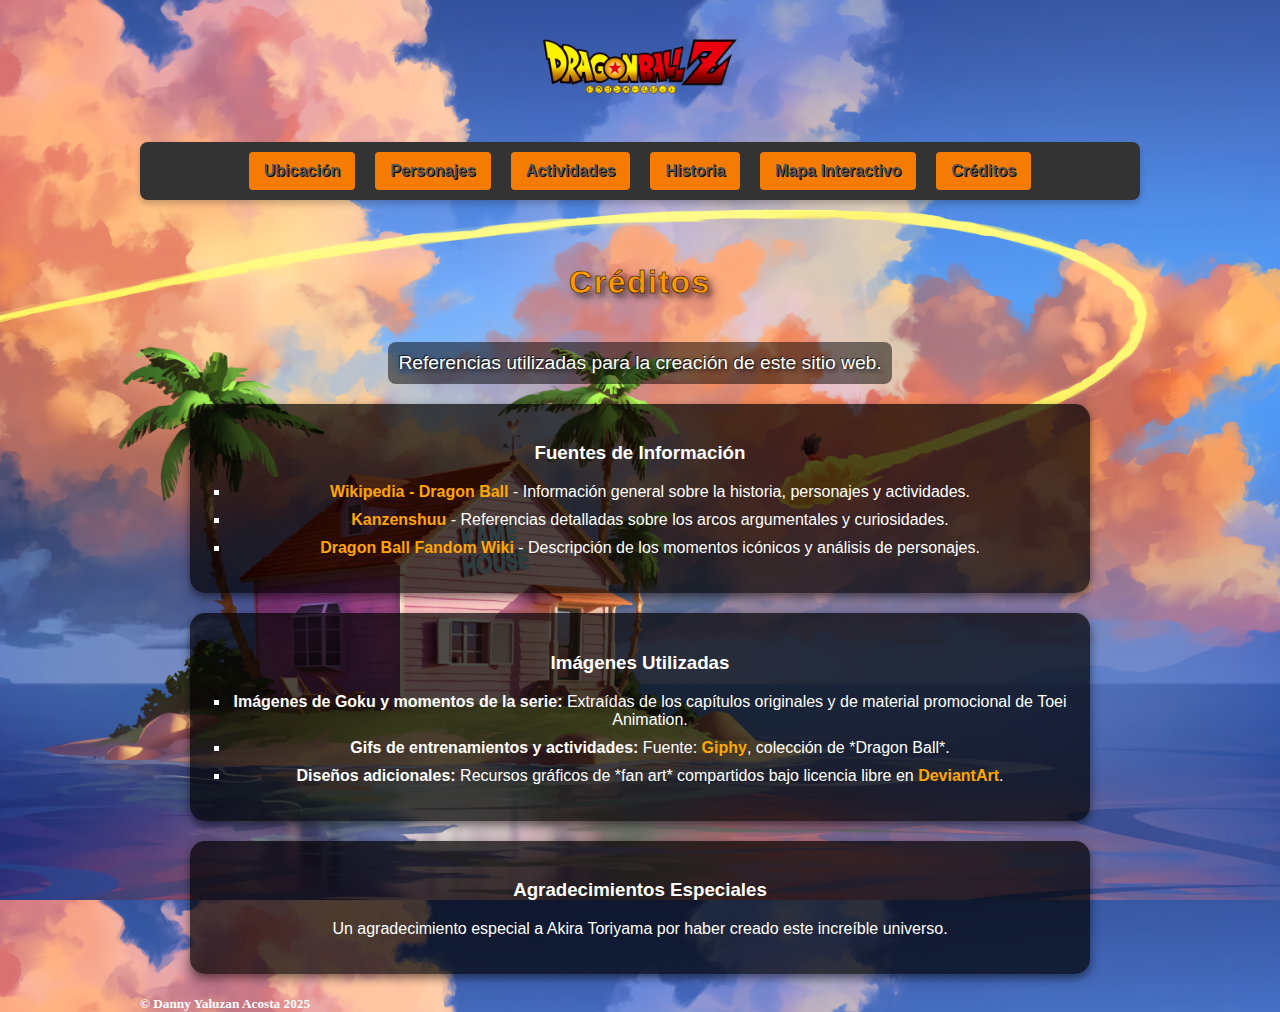
<file: creditos.html>
<!doctype html>
<html>
<head>
    <!-- Declara el tipo de documento HTML -->
    <meta charset="UTF-8"> <!-- Establece la codificación de caracteres a UTF-8 -->
    <meta lang="es"> <!-- Indica el idioma principal del documento -->
    <title>Créditos</title> <!-- Título de la página -->
    <link href="estilos.css" rel="stylesheet" type="text/css"> <!-- Vincula el archivo de estilos CSS -->
    <link rel="icon" href="imagenes/favicon.ico" type="image/x-icon"> <!-- Define el ícono de la página -->
</head>

<body>
    <div class="contenido">
        <h1>
            <a href="index.html" target="_self"> <!-- Enlace al inicio -->
                <img src="imagenes/logo.png" alt="Inicio" class="logo"> <!-- Logo de la página -->
            </a>
        </h1>
        
        <!-- Botón de menú para pantallas pequeñas -->
        <button class="menu-toggle" aria-label="Abrir menú">&#9776;</button>
        
        <!-- Menú principal de navegación -->
        <nav class="menunav">
            <a class="botonMenu" href="ubicacion.html" data-img="imagenes/ubicacion.png">Ubicación</a> <!-- Enlace a la página de ubicación -->
            <a class="botonMenu" href="personajes.html" data-img="imagenes/personajes2.png">Personajes</a> <!-- Enlace a la página de personajes -->
            <a class="botonMenu" href="actividades.html" data-img="imagenes/actividades.png">Actividades</a> <!-- Enlace a la página de actividades -->
            <a class="botonMenu" href="historia.html" data-img="imagenes/historia.png">Historia</a> <!-- Enlace a la página de historia -->
            <a class="botonMenu" href="mapa.html" data-img="imagenes/ubicacion.png">Mapa Interactivo</a>
            <a class="botonMenu" href="creditos.html" data-img="imagenes/creditos.png">Créditos</a> <!-- Enlace a la página de créditos -->
            

        </nav>

        <!-- Sección del blog de créditos -->
        <div class="blog">
            <h2>Créditos</h2>
            <p class="descripcion">
                Referencias utilizadas para la creación de este sitio web.
            </p>

            <!-- Fuentes de Información -->
            <div class="fondo-transparente">
                <h3>Fuentes de Información</h3>
                <ul>
                    <li>
                        <a href="https://es.wikipedia.org/wiki/Dragon_Ball" target="_blank">Wikipedia - Dragon Ball</a>  
                        - Información general sobre la historia, personajes y actividades.
                    </li>
                    <li>
                        <a href="https://www.kanzenshuu.com/" target="_blank">Kanzenshuu</a>  
                        - Referencias detalladas sobre los arcos argumentales y curiosidades.
                    </li>
                    <li>
                        <a href="https://dragonball.fandom.com/" target="_blank">Dragon Ball Fandom Wiki</a>  
                        - Descripción de los momentos icónicos y análisis de personajes.
                    </li>
                </ul>
            </div>

            <!-- Imágenes Utilizadas -->
            <div class="fondo-transparente">
                <h3>Imágenes Utilizadas</h3>
                <ul>
                    <li>
                        <strong>Imágenes de Goku y momentos de la serie:</strong>  
                        Extraídas de los capítulos originales y de material promocional de Toei Animation.
                    </li>
                    <li>
                        <strong>Gifs de entrenamientos y actividades:</strong>  
                        Fuente: <a href="https://giphy.com/" target="_blank">Giphy</a>, colección de *Dragon Ball*.
                    </li>
                    <li>
                        <strong>Diseños adicionales:</strong>  
                        Recursos gráficos de *fan art* compartidos bajo licencia libre en <a href="https://www.deviantart.com/" target="_blank">DeviantArt</a>.
                    </li>
                </ul>
            </div>

            <!-- Agradecimientos Especiales -->
            <div class="fondo-transparente">
                <h3>Agradecimientos Especiales</h3>
                <p>
                    Un agradecimiento especial a Akira Toriyama por haber creado este increíble universo.
                </p>
            </div>
        </div>
        
        <!-- Texto pequeño con carácter especial para derechos de autor -->
        <h5>&copy; Danny Yaluzan Acosta 2025</h5>
    </div>

<script src="scripts.js"></script> <!-- Vincula el archivo de JavaScript -->
</body>
</html>
</file>
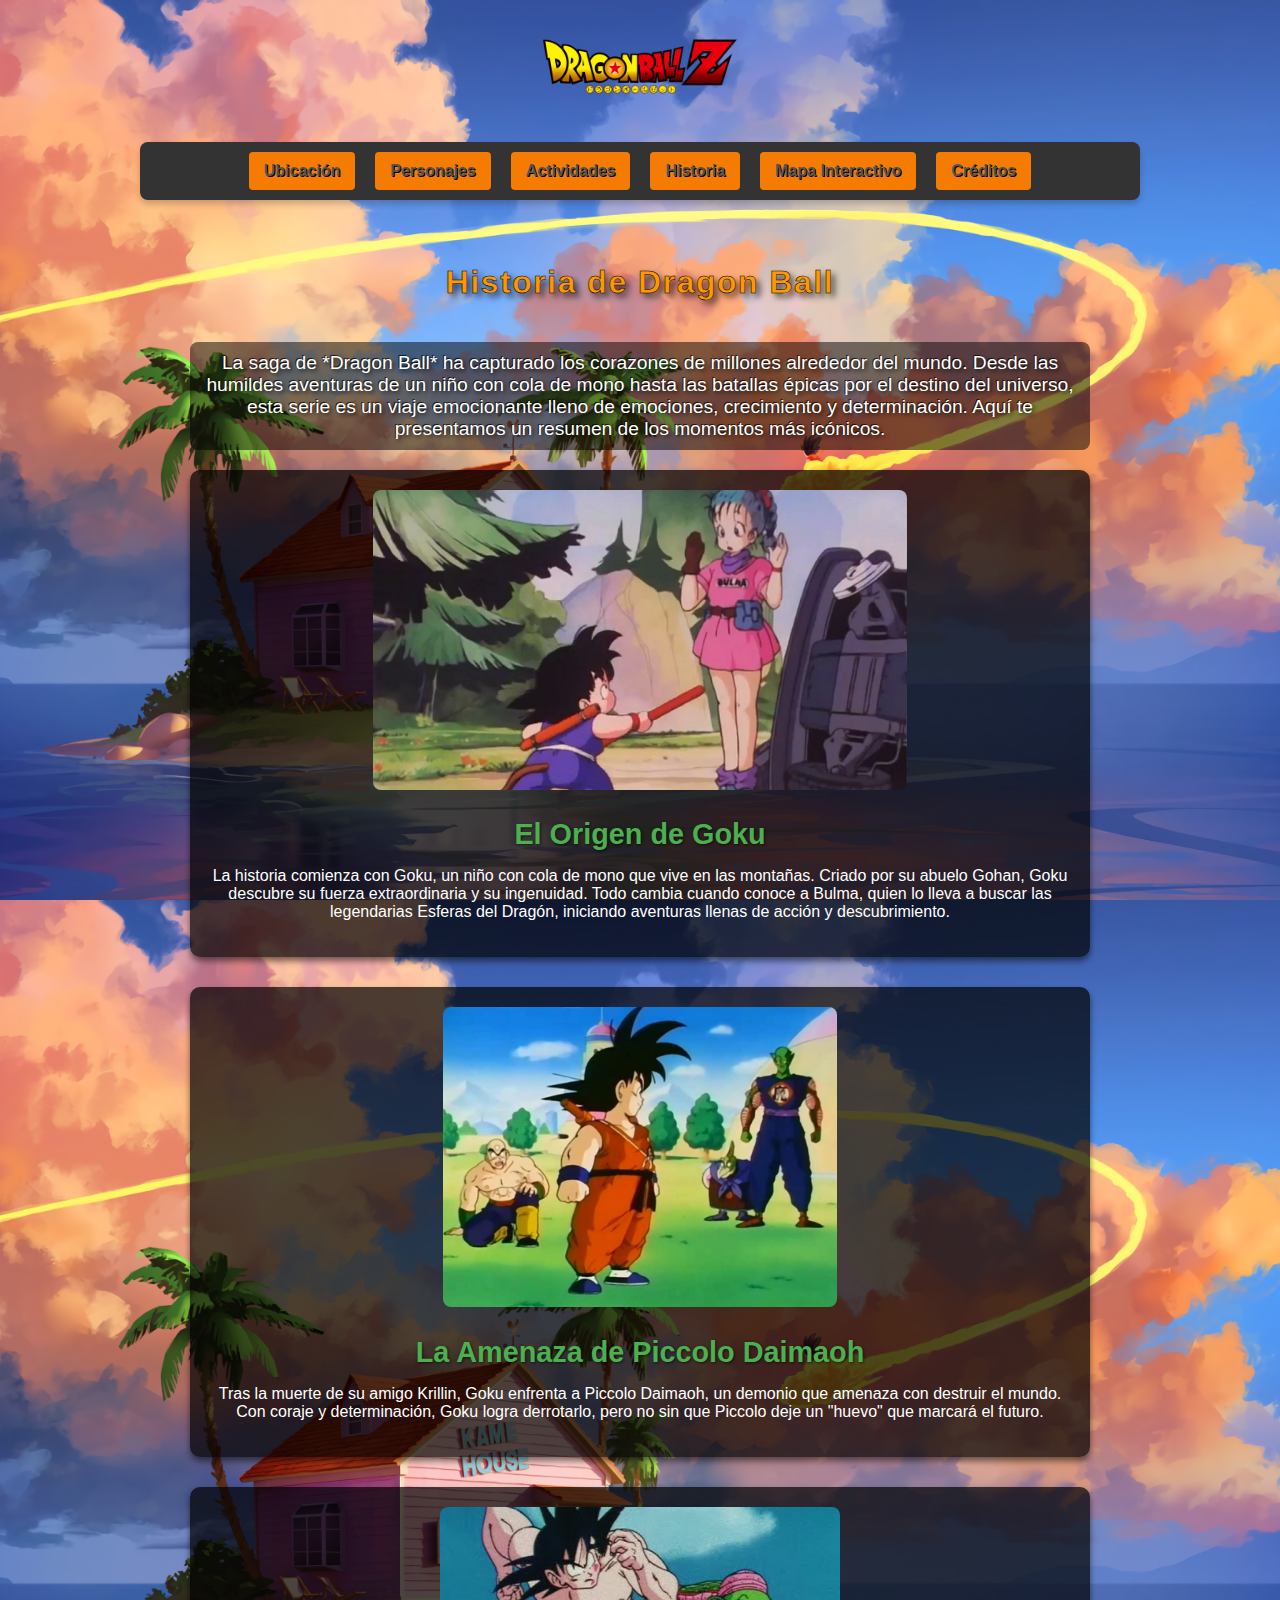
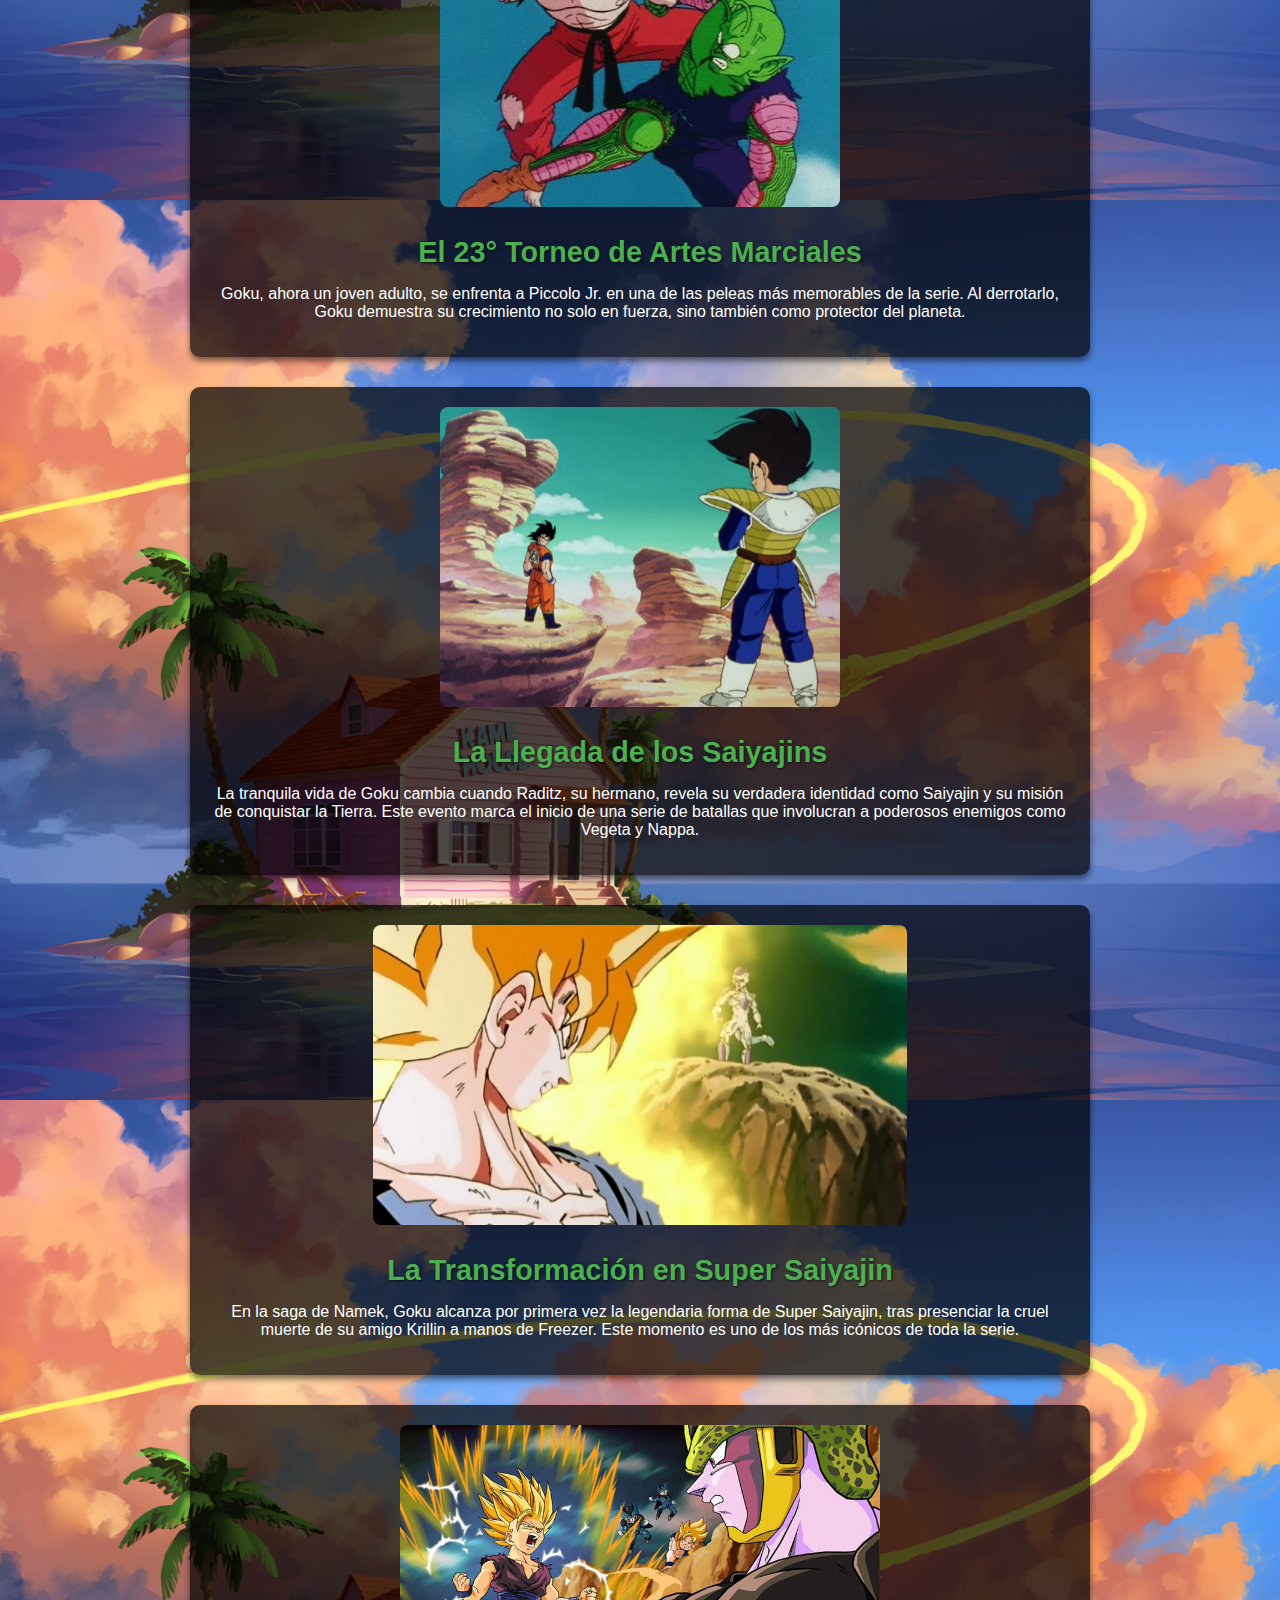
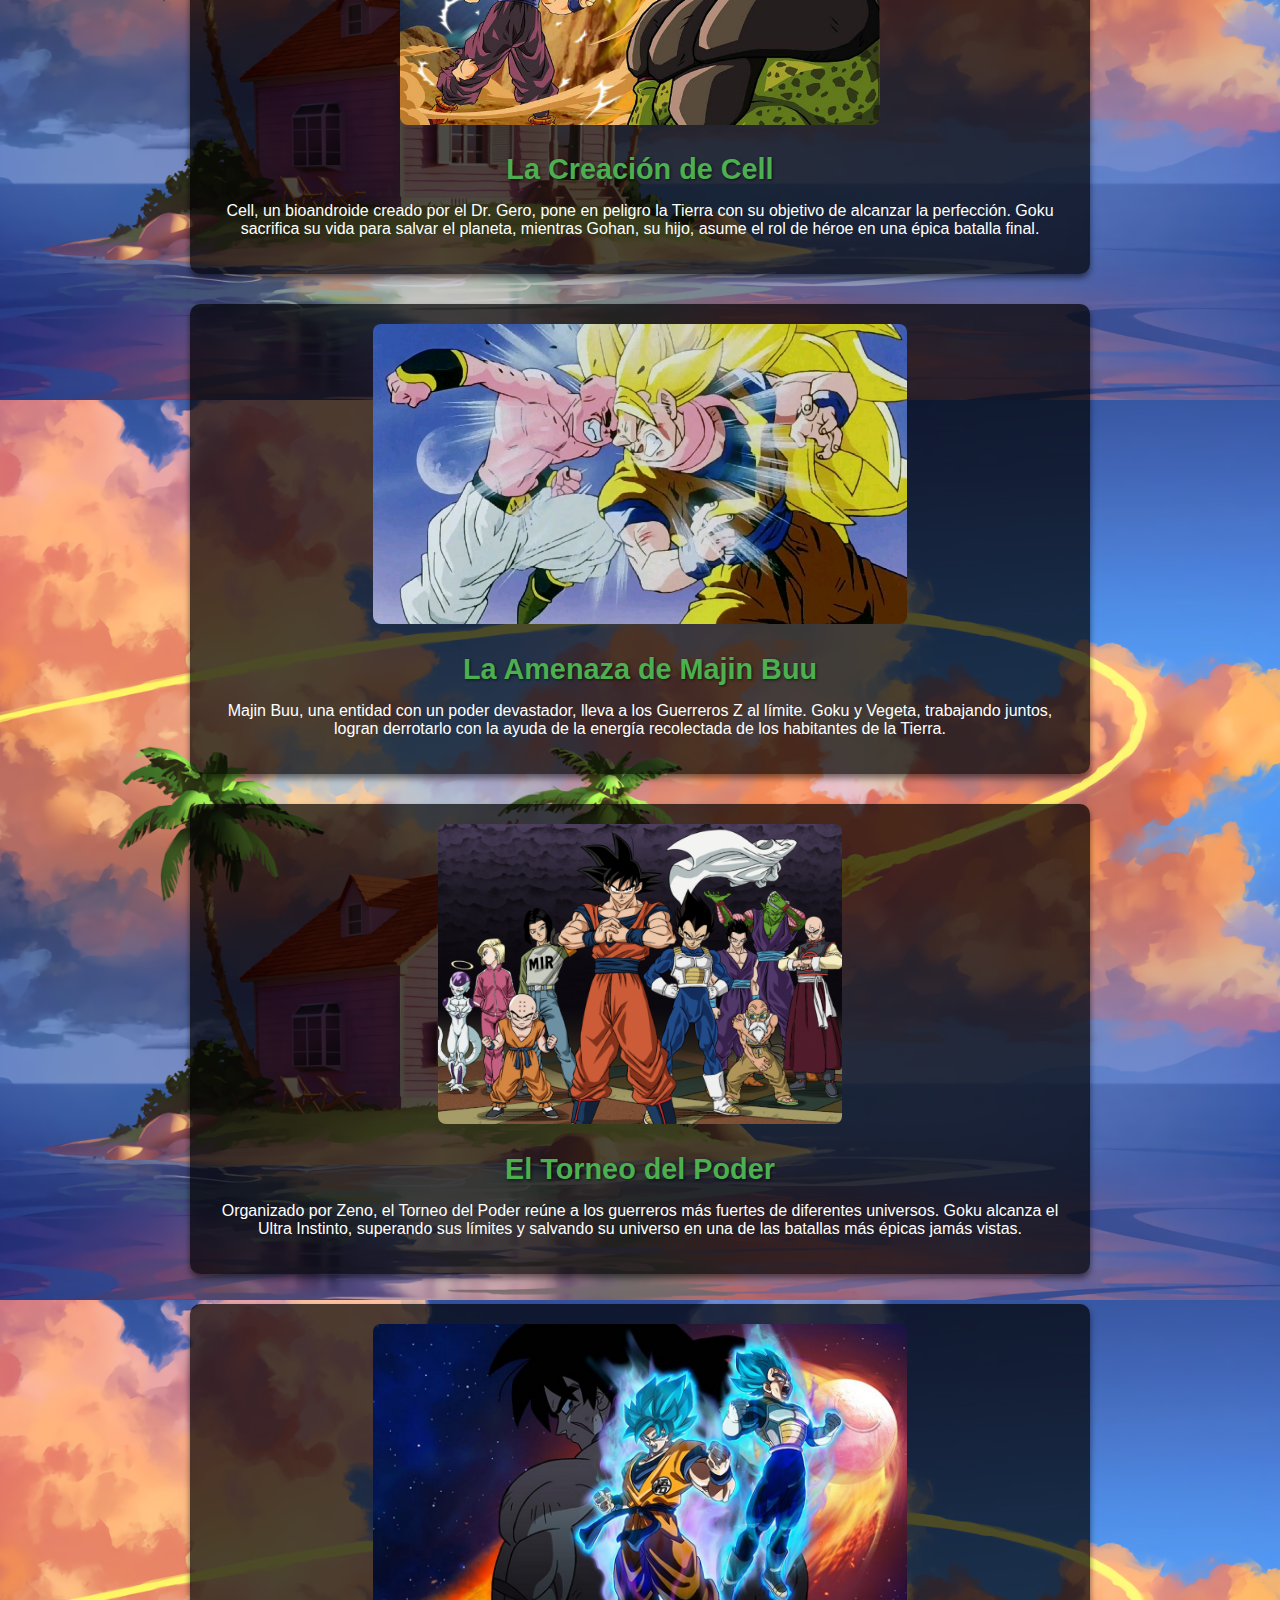
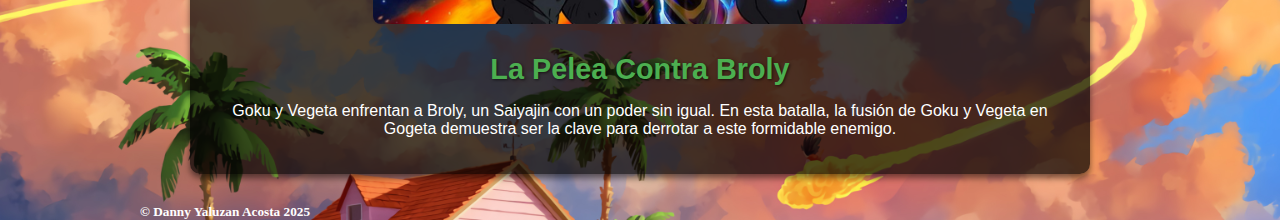
<file: historia.html>
<!doctype html>
<html>
<head>
    <!-- Declara el tipo de documento HTML -->
    <meta charset="UTF-8"> <!-- Establece la codificación de caracteres a UTF-8 -->
    <meta lang="es"> <!-- Indica el idioma principal del documento -->
    <title>Historia de Dragon Ball</title> <!-- Título de la página -->
    <link href="estilos.css" rel="stylesheet" type="text/css"> <!-- Vincula el archivo de estilos CSS -->
    <link rel="icon" href="imagenes/favicon.ico" type="image/x-icon"> <!-- Define el ícono de la página -->
</head>

<body>
    <div class="contenido">
        <h1>
            <a href="index.html" target="_self"> <!-- Enlace al inicio -->
                <img src="imagenes/logo.png" alt="Inicio" class="logo"> <!-- Logo de la página -->
            </a>
        </h1>
        
        <!-- Botón de menú para pantallas pequeñas -->
        <button class="menu-toggle" aria-label="Abrir menú">&#9776;</button>
        
        <!-- Menú principal de navegación -->
        <nav class="menunav">
            <a class="botonMenu" href="ubicacion.html" data-img="imagenes/ubicacion.png">Ubicación</a> <!-- Enlace a la página de ubicación -->
            <a class="botonMenu" href="personajes.html" data-img="imagenes/personajes2.png">Personajes</a> <!-- Enlace a la página de personajes -->
            <a class="botonMenu" href="actividades.html" data-img="imagenes/actividades.png">Actividades</a> <!-- Enlace a la página de actividades -->
            <a class="botonMenu" href="historia.html" data-img="imagenes/historia.png">Historia</a> <!-- Enlace a la página de historia -->
            <a class="botonMenu" href="mapa.html" data-img="imagenes/ubicacion.png">Mapa Interactivo</a>
            <a class="botonMenu" href="creditos.html" data-img="imagenes/creditos.png">Créditos</a> <!-- Enlace a la página de créditos -->
            

        </nav>

        <!-- Sección del blog sobre la historia de Dragon Ball -->
        <div class="blog">
            <h2>Historia de Dragon Ball</h2>
            <p class="descripcion">
                La saga de *Dragon Ball* ha capturado los corazones de millones alrededor del mundo. Desde las humildes aventuras de un niño con cola de mono hasta las batallas épicas por el destino del universo, esta serie es un viaje emocionante lleno de emociones, crecimiento y determinación. Aquí te presentamos un resumen de los momentos más icónicos.
            </p>

            <!-- Contenedor de momentos históricos -->
                <!-- Momento 1: El Origen de Goku -->
                <div class="momento">
                    <img src="imagenes/infancia-goku.jpg" alt="Infancia de Goku" class="momento-imagen">
                    <h3>El Origen de Goku</h3>
                    <p>
                        La historia comienza con Goku, un niño con cola de mono que vive en las montañas. Criado por su abuelo Gohan, Goku descubre su fuerza extraordinaria y su ingenuidad. Todo cambia cuando conoce a Bulma, quien lo lleva a buscar las legendarias Esferas del Dragón, iniciando aventuras llenas de acción y descubrimiento.
                    </p>
                </div>

                <!-- Momento 2: La Amenaza de Piccolo Daimaoh -->
                <div class="momento">
                    <img src="imagenes/piccolo.jpg" alt="Lucha con Piccolo" class="momento-imagen">
                    <h3>La Amenaza de Piccolo Daimaoh</h3>
                    <p>
                        Tras la muerte de su amigo Krillin, Goku enfrenta a Piccolo Daimaoh, un demonio que amenaza con destruir el mundo. Con coraje y determinación, Goku logra derrotarlo, pero no sin que Piccolo deje un "huevo" que marcará el futuro.
                    </p>
                </div>

                <!-- Momento 3: El 23° Torneo de Artes Marciales -->
                <div class="momento">
                    <img src="imagenes/torneo23.jpg" alt="23° Torneo" class="momento-imagen">
                    <h3>El 23° Torneo de Artes Marciales</h3>
                    <p>
                        Goku, ahora un joven adulto, se enfrenta a Piccolo Jr. en una de las peleas más memorables de la serie. Al derrotarlo, Goku demuestra su crecimiento no solo en fuerza, sino también como protector del planeta.
                    </p>
                </div>

                <!-- Momento 4: La Llegada de los Saiyajins -->
                <div class="momento">
                    <img src="imagenes/saiyajins.jpg" alt="Saga de los Saiyajins" class="momento-imagen">
                    <h3>La Llegada de los Saiyajins</h3>
                    <p>
                        La tranquila vida de Goku cambia cuando Raditz, su hermano, revela su verdadera identidad como Saiyajin y su misión de conquistar la Tierra. Este evento marca el inicio de una serie de batallas que involucran a poderosos enemigos como Vegeta y Nappa.
                    </p>
                </div>

                <!-- Momento 5: La Transformación en Super Saiyajin -->
                <div class="momento">
                    <img src="imagenes/super-saiyan.jpg" alt="Super Saiyajin" class="momento-imagen">
                    <h3>La Transformación en Super Saiyajin</h3>
                    <p>
                        En la saga de Namek, Goku alcanza por primera vez la legendaria forma de Super Saiyajin, tras presenciar la cruel muerte de su amigo Krillin a manos de Freezer. Este momento es uno de los más icónicos de toda la serie.
                    </p>
                </div>

                <!-- Momento 6: La Creación de Cell -->
                <div class="momento">
                    <img src="imagenes/cell.jpg" alt="La Saga de Cell" class="momento-imagen">
                    <h3>La Creación de Cell</h3>
                    <p>
                        Cell, un bioandroide creado por el Dr. Gero, pone en peligro la Tierra con su objetivo de alcanzar la perfección. Goku sacrifica su vida para salvar el planeta, mientras Gohan, su hijo, asume el rol de héroe en una épica batalla final.
                    </p>
                </div>

                <!-- Momento 7: La Amenaza de Majin Buu -->
                <div class="momento">
                    <img src="imagenes/majinbuu.jpg" alt="La Saga de Majin Buu" class="momento-imagen">
                    <h3>La Amenaza de Majin Buu</h3>
                    <p>
                        Majin Buu, una entidad con un poder devastador, lleva a los Guerreros Z al límite. Goku y Vegeta, trabajando juntos, logran derrotarlo con la ayuda de la energía recolectada de los habitantes de la Tierra.
                    </p>
                </div>

                <!-- Momento 8: El Torneo del Poder -->
                <div class="momento">
                    <img src="imagenes/torneo-universo.png" alt="Torneo del Poder" class="momento-imagen">
                    <h3>El Torneo del Poder</h3>
                    <p>
                        Organizado por Zeno, el Torneo del Poder reúne a los guerreros más fuertes de diferentes universos. Goku alcanza el Ultra Instinto, superando sus límites y salvando su universo en una de las batallas más épicas jamás vistas.
                    </p>
                </div>

                <!-- Momento 9: La Pelea Contra Broly -->
                <div class="momento">
                    <img src="imagenes/broly.jpg" alt="La Película de Broly" class="momento-imagen">
                    <h3>La Pelea Contra Broly</h3>
                    <p>
                        Goku y Vegeta enfrentan a Broly, un Saiyajin con un poder sin igual. En esta batalla, la fusión de Goku y Vegeta en Gogeta demuestra ser la clave para derrotar a este formidable enemigo.
                    </p>
                </div>
        </div>
        
        <!-- Texto pequeño con carácter especial para derechos de autor -->
        <h5>&copy; Danny Yaluzan Acosta 2025</h5>
    </div>
    
<script src="scripts.js"></script> <!-- Vincula el archivo de JavaScript -->
</body>
</html>
</file>
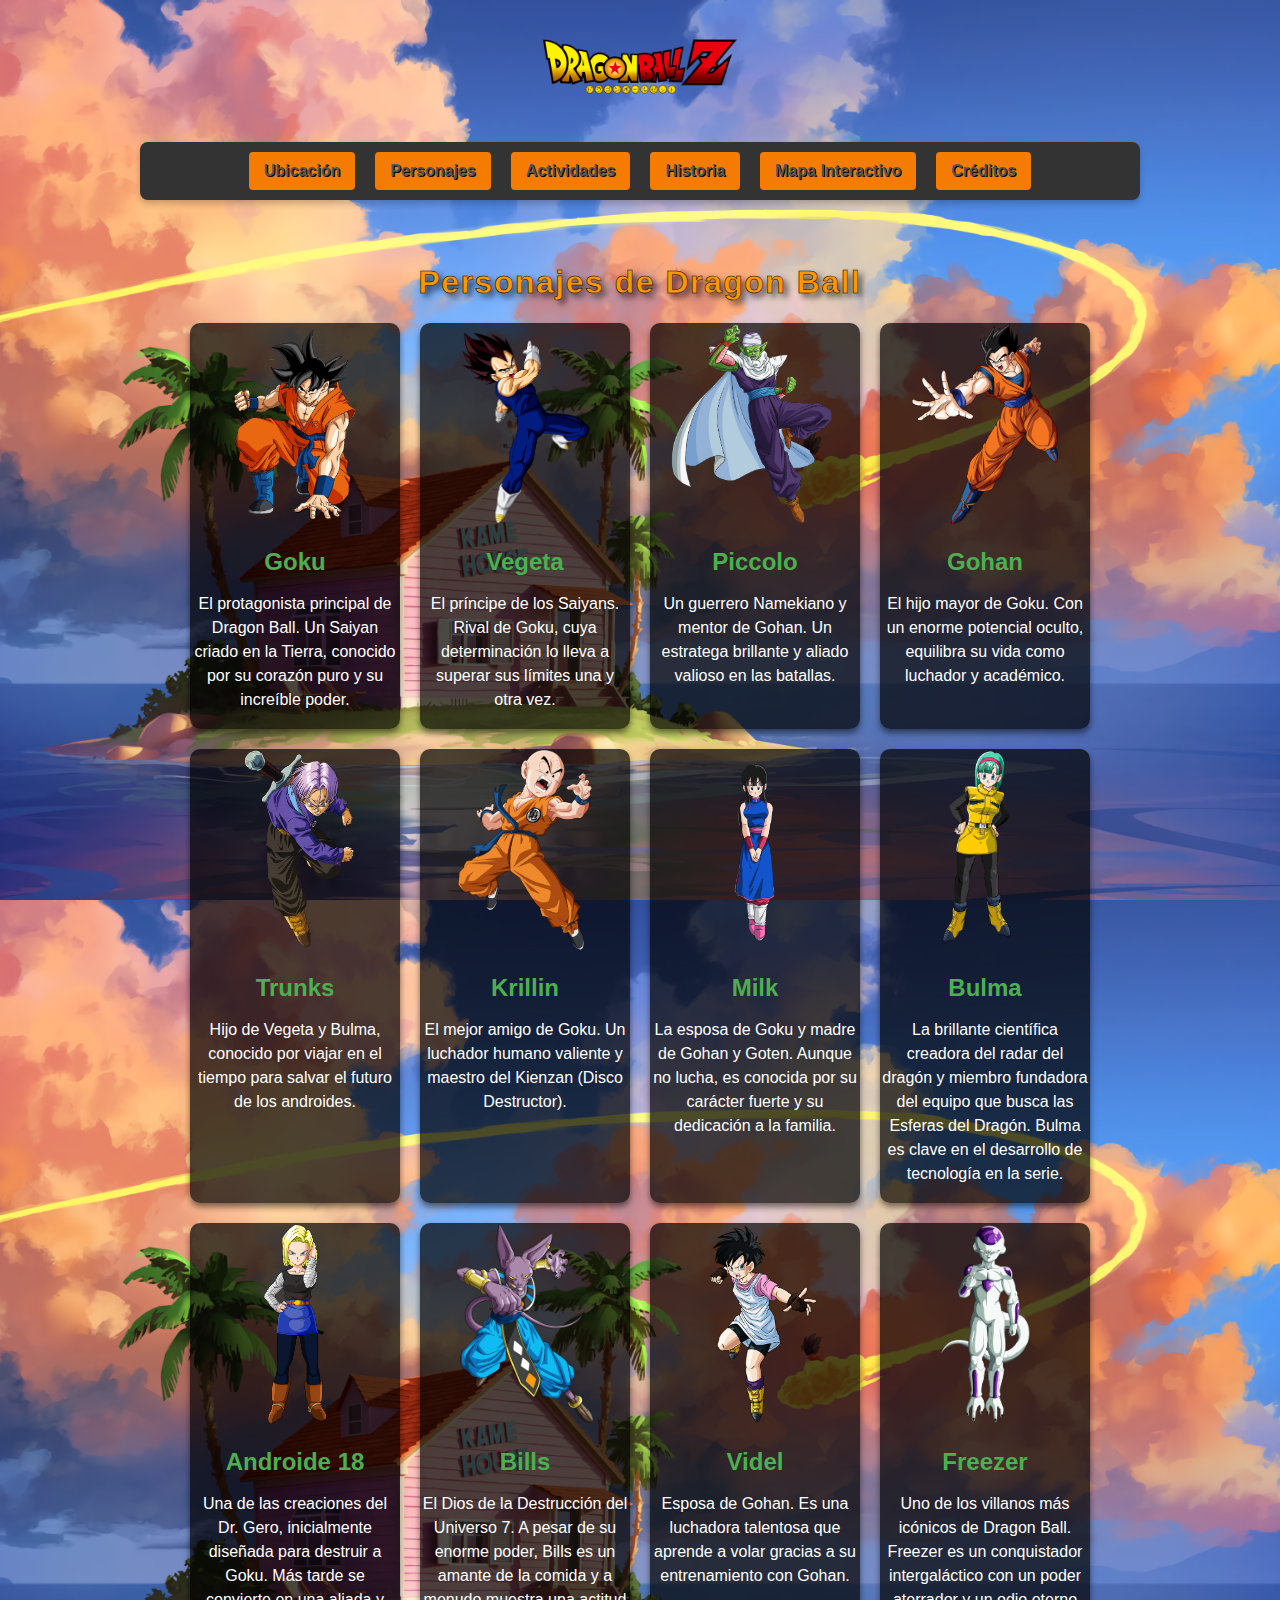
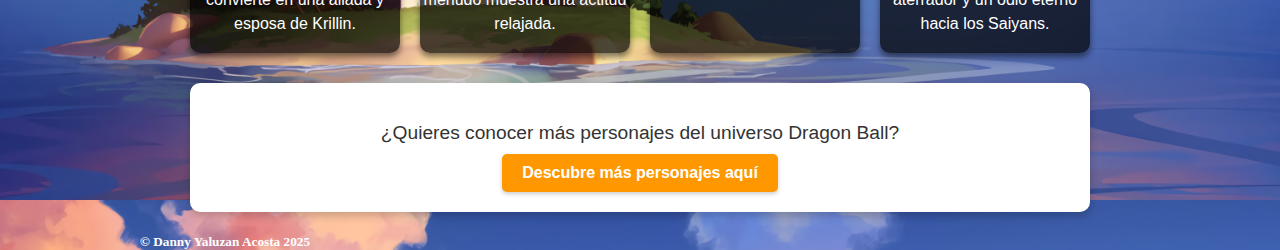
<file: personajes.html>
<!doctype html>
<html>
<head>
    <!-- Declara el tipo de documento HTML -->
    <meta charset="UTF-8"> <!-- Establece la codificación de caracteres a UTF-8 -->
    <meta lang="es"> <!-- Indica el idioma principal del documento -->
    <title>Personajes - Dragon Ball</title> <!-- Título de la página -->
    <link href="estilos.css" rel="stylesheet" type="text/css"> <!-- Vincula el archivo de estilos CSS -->
    <link rel="icon" href="imagenes/favicon.ico" type="image/x-icon"> <!-- Define el ícono de la página -->
</head>

<body>
    <div class="contenido">
        <h1>
            <a href="index.html" target="_self"> <!-- Enlace al inicio -->
                <img src="imagenes/logo.png" alt="Inicio" class="logo"> <!-- Logo de la página -->
            </a>
        </h1>
        
        <!-- Botón de menú para pantallas pequeñas -->
        <button class="menu-toggle" aria-label="Abrir menú">&#9776;</button>
        
        <!-- Menú principal de navegación -->
        <nav class="menunav">
            <a class="botonMenu" href="ubicacion.html" data-img="imagenes/ubicacion.png">Ubicación</a> <!-- Enlace a la página de ubicación -->
            <a class="botonMenu" href="personajes.html" data-img="imagenes/personajes2.png">Personajes</a> <!-- Enlace a la página de personajes -->
            <a class="botonMenu" href="actividades.html" data-img="imagenes/actividades.png">Actividades</a> <!-- Enlace a la página de actividades -->
            <a class="botonMenu" href="historia.html" data-img="imagenes/historia.png">Historia</a> <!-- Enlace a la página de historia -->
            <a class="botonMenu" href="mapa.html" data-img="imagenes/ubicacion.png">Mapa Interactivo</a>
            <a class="botonMenu" href="creditos.html" data-img="imagenes/creditos.png">Créditos</a> <!-- Enlace a la página de créditos -->
            

        </nav>
        
        <!-- Sección del blog sobre personajes de Dragon Ball -->
        <div class="blog">
            <h2>Personajes de Dragon Ball</h2>

            <!-- Contenedor de la grilla de personajes -->
            <div class="grilla-personajes">
                <!-- Personaje 1: Goku -->
                <div class="personaje">
                    <img src="imagenes/goku.png" alt="Goku" class="personaje-imagen">
                    <h3>Goku</h3>
                    <p>
                        El protagonista principal de Dragon Ball. Un Saiyan criado en la Tierra, conocido por su corazón puro y su increíble poder.
                    </p>
                </div>

                <!-- Personaje 2: Vegeta -->
                <div class="personaje">
                    <img src="imagenes/vegeta.png" alt="Vegeta" class="personaje-imagen">
                    <h3>Vegeta</h3>
                    <p>
                        El príncipe de los Saiyans. Rival de Goku, cuya determinación lo lleva a superar sus límites una y otra vez.
                    </p>
                </div>

                <!-- Personaje 3: Piccolo -->
                <div class="personaje">
                    <img src="imagenes/piccolo.png" alt="Piccolo" class="personaje-imagen">
                    <h3>Piccolo</h3>
                    <p>
                        Un guerrero Namekiano y mentor de Gohan. Un estratega brillante y aliado valioso en las batallas.
                    </p>
                </div>

                <!-- Más personajes -->
                <div class="personaje">
                    <img src="imagenes/gohan.png" alt="Gohan" class="personaje-imagen">
                    <h3>Gohan</h3>
                    <p>
                        El hijo mayor de Goku. Con un enorme potencial oculto, equilibra su vida como luchador y académico.
                    </p>
                </div>

                <div class="personaje">
                    <img src="imagenes/trunks.png" alt="Trunks" class="personaje-imagen">
                    <h3>Trunks</h3>
                    <p>
                        Hijo de Vegeta y Bulma, conocido por viajar en el tiempo para salvar el futuro de los androides.
                    </p>
                </div>

                <div class="personaje">
                    <img src="imagenes/krillin.png" alt="Krillin" class="personaje-imagen">
                    <h3>Krillin</h3>
                    <p>
                        El mejor amigo de Goku. Un luchador humano valiente y maestro del Kienzan (Disco Destructor).
                    </p>
                </div>
                <div class="personaje">
                    <img src="imagenes/milk.png" alt="Milk" class="personaje-imagen">
                    <h3>Milk</h3>
                    <p>
                        La esposa de Goku y madre de Gohan y Goten. Aunque no lucha, es conocida por su carácter fuerte y su dedicación a la familia.
                    </p>
                </div>
                <div class="personaje">
                    <img src="imagenes/bulma.png" alt="Bulma" class="personaje-imagen">
                    <h3>Bulma</h3>
                    <p>
                        La brillante científica creadora del radar del dragón y miembro fundadora del equipo que busca las Esferas del Dragón. Bulma es clave en el desarrollo de tecnología en la serie.
                    </p>
                </div>
                <div class="personaje">
                    <img src="imagenes/n18.png" alt="Androide 18" class="personaje-imagen">
                    <h3>Androide 18</h3>
                    <p>
                        Una de las creaciones del Dr. Gero, inicialmente diseñada para destruir a Goku. Más tarde se convierte en una aliada y esposa de Krillin.
                    </p>
                </div>
                <div class="personaje">
                    <img src="imagenes/bills.png" alt="Bills" class="personaje-imagen">
                    <h3>Bills</h3>
                    <p>
                        El Dios de la Destrucción del Universo 7. A pesar de su enorme poder, Bills es un amante de la comida y a menudo muestra una actitud relajada.
                    </p>
                </div>
                <div class="personaje">
                    <img src="imagenes/videl.png" alt="Videl" class="personaje-imagen">
                    <h3>Videl</h3>
                    <p>
                        Esposa de Gohan. Es una luchadora talentosa que aprende a volar gracias a su entrenamiento con Gohan.
                    </p>
                </div>
                <div class="personaje">
                    <img src="imagenes/freezer.png" alt="Freezer" class="personaje-imagen">
                    <h3>Freezer</h3>
                    <p>
                        Uno de los villanos más icónicos de Dragon Ball. Freezer es un conquistador intergaláctico con un poder aterrador y un odio eterno hacia los Saiyans.
                    </p>
                </div>

            </div>
            <!-- Enlace externo para más personajes -->
            <div class="mas-personajes">
                <p>¿Quieres conocer más personajes del universo Dragon Ball?</p>
                <a href="https://dragonball.fandom.com/es/wiki/Dragon_Ball_Wiki" target="_blank" class="enlace-externo">
                    Descubre más personajes aquí
                </a>
            </div>
        </div>
        
        <!-- Texto pequeño con carácter especial para derechos de autor -->
        <h5>&copy; Danny Yaluzan Acosta 2025</h5>
    </div>
    
<script src="scripts.js"></script> <!-- Vincula el archivo de JavaScript -->
</body>
</html>
</file>
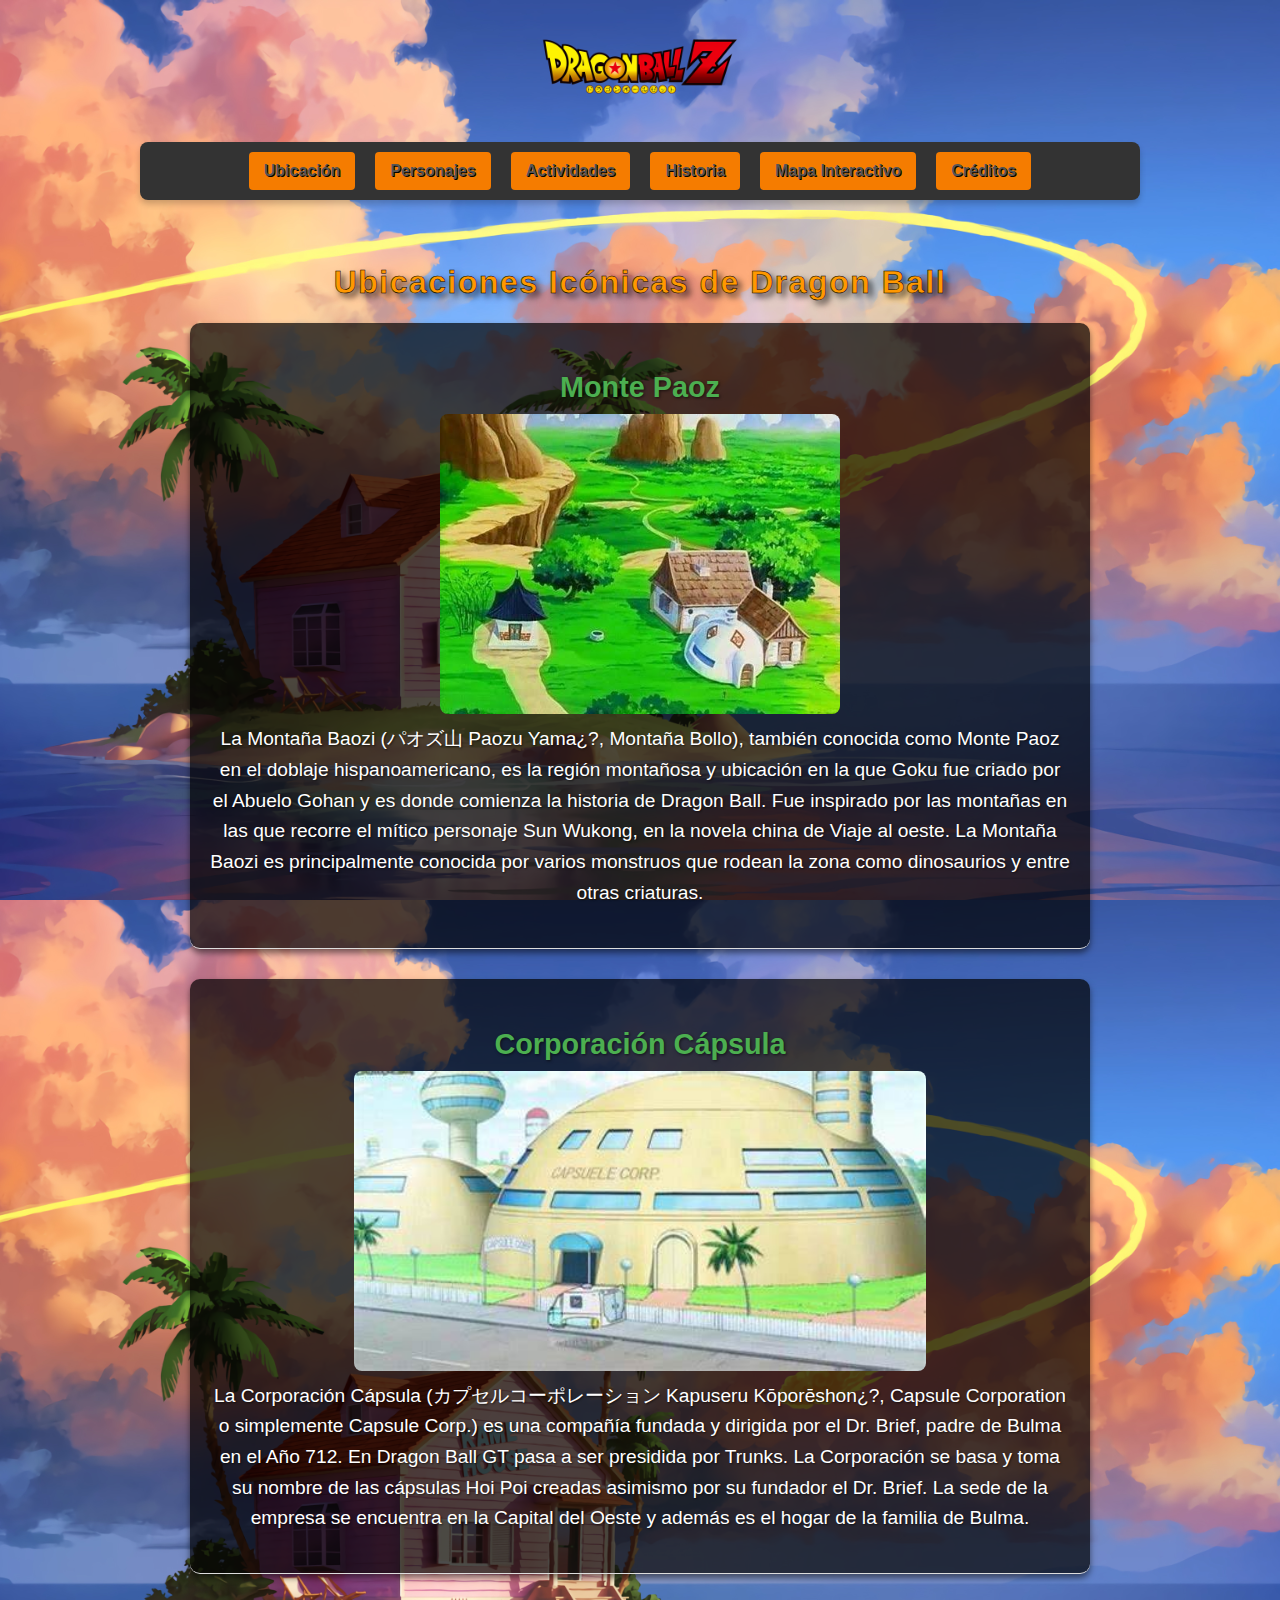
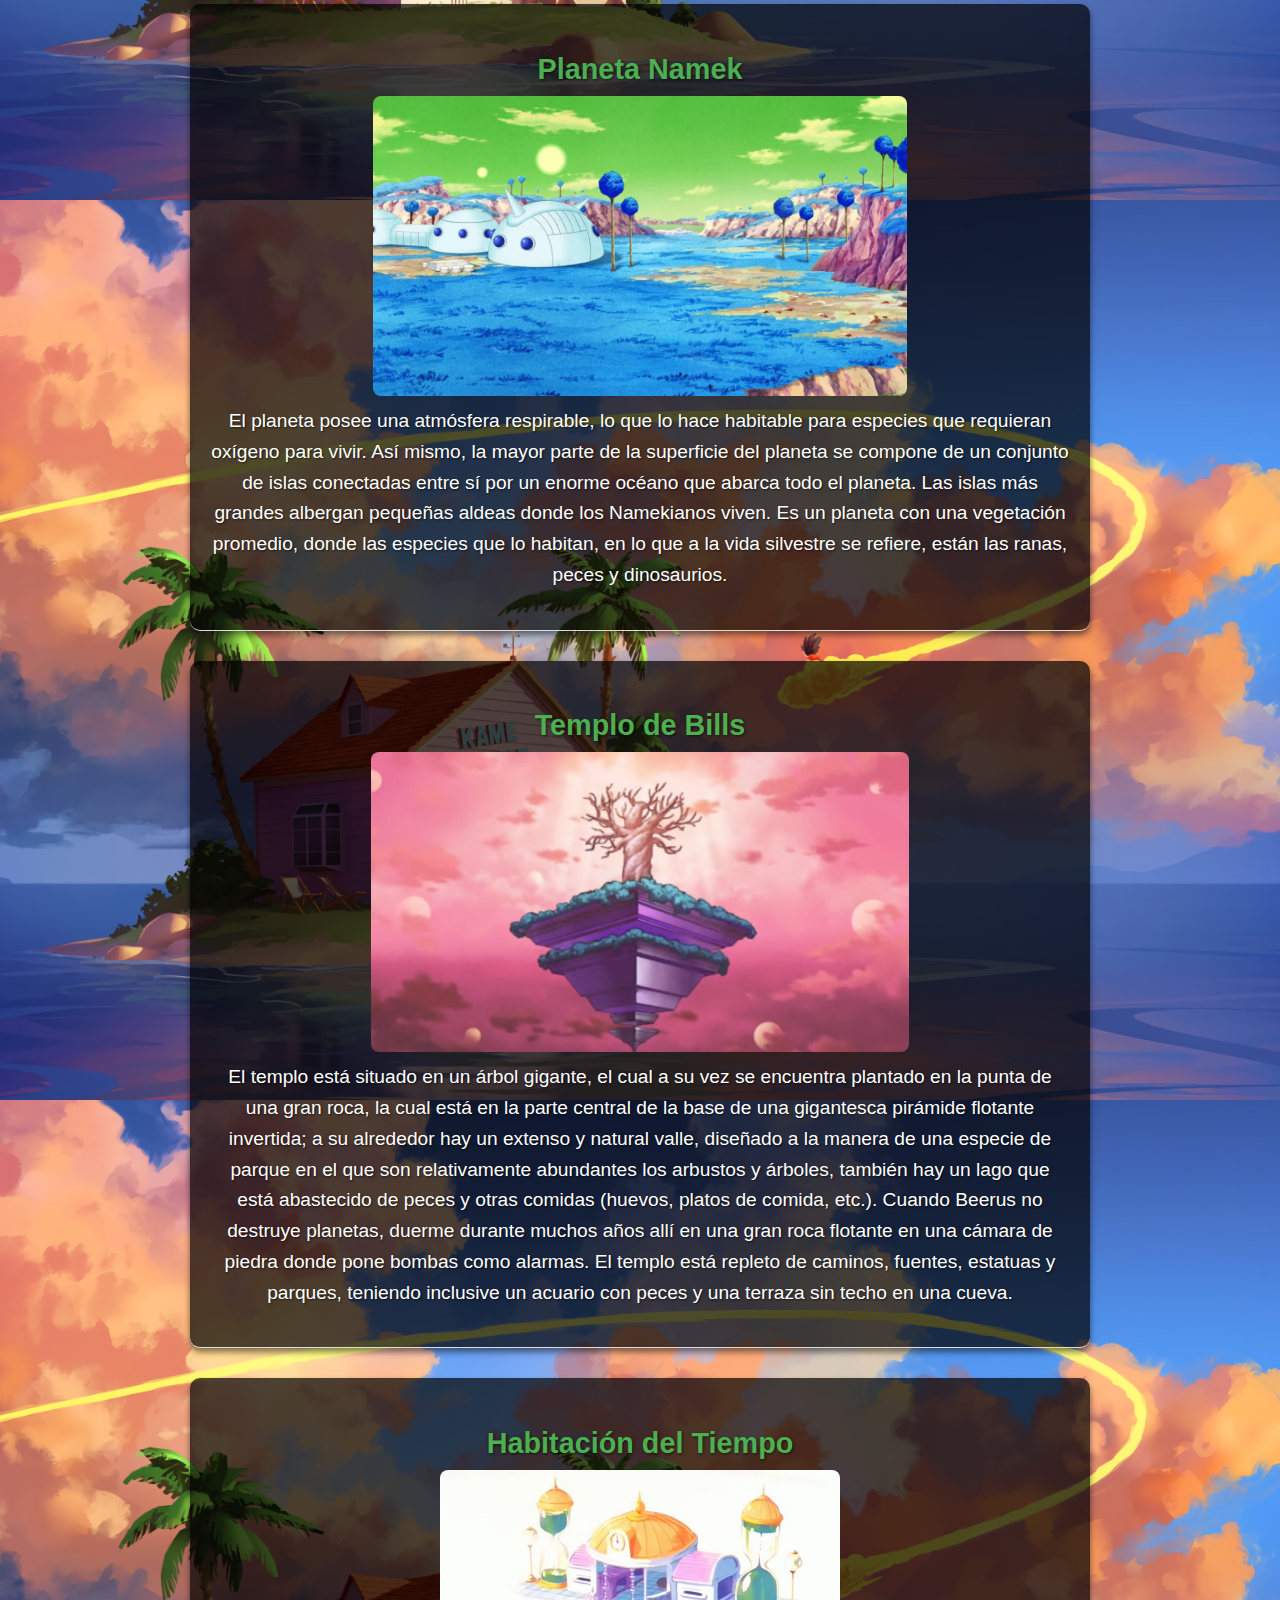
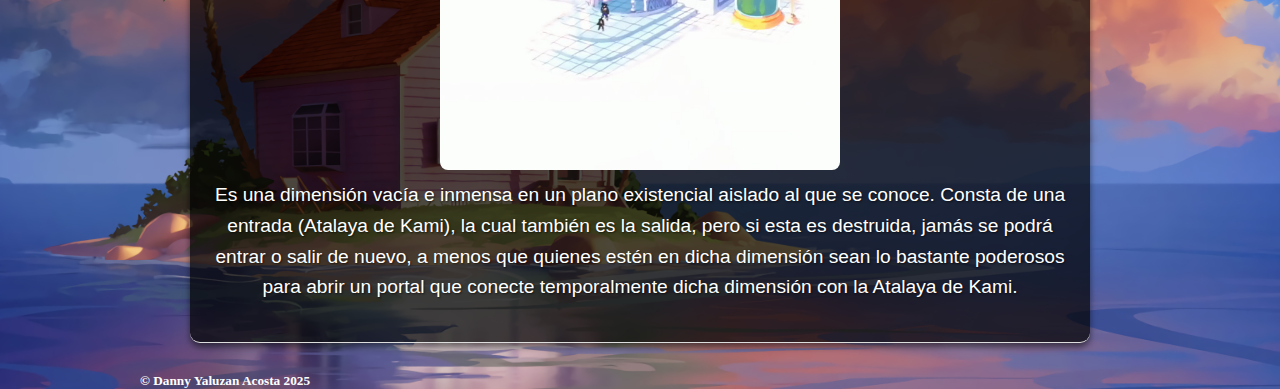
<file: ubicacion.html>
<!doctype html>
<html>
<head>
    <!-- Declara el tipo de documento HTML -->
    <meta charset="UTF-8"> <!-- Establece la codificación de caracteres a UTF-8 -->
    <meta lang="es"> <!-- Indica el idioma principal del documento -->
    <title>Ubicación - Dragon Ball</title> <!-- Título de la página -->
    <link href="estilos.css" rel="stylesheet" type="text/css"> <!-- Vincula el archivo de estilos CSS -->
    <link rel="icon" href="imagenes/favicon.ico" type="image/x-icon"> <!-- Define el ícono de la página -->
</head>

<body>
    <div class="contenido">
        <h1>
            <a href="index.html" target="_self"> <!-- Enlace al inicio -->
                <img src="imagenes/logo.png" alt="Inicio" class="logo"> <!-- Logo de la página -->
            </a>
        </h1>
        
        <!-- Botón de menú para pantallas pequeñas -->
        <button class="menu-toggle" aria-label="Abrir menú">&#9776;</button>
        
        <!-- Menú principal de navegación -->
        <nav class="menunav">
            <a class="botonMenu" href="ubicacion.html" data-img="imagenes/ubicacion.png">Ubicación</a> <!-- Enlace a la página de ubicación -->
            <a class="botonMenu" href="personajes.html" data-img="imagenes/personajes2.png">Personajes</a> <!-- Enlace a la página de personajes -->
            <a class="botonMenu" href="actividades.html" data-img="imagenes/actividades.png">Actividades</a> <!-- Enlace a la página de actividades -->
            <a class="botonMenu" href="historia.html" data-img="imagenes/historia.png">Historia</a> <!-- Enlace a la página de historia -->
            <a class="botonMenu" href="mapa.html" data-img="imagenes/ubicacion.png">Mapa Interactivo</a>
            <a class="botonMenu" href="creditos.html" data-img="imagenes/creditos.png">Créditos</a> <!-- Enlace a la página de créditos -->
            

        </nav>
        
        <!-- Sección del blog sobre ubicaciones icónicas de Dragon Ball -->
        <div class="blog">
            <h2>Ubicaciones Icónicas de Dragon Ball</h2>

            <!-- Lugar 1: Monte Paoz -->
            <article class="lugar">
                <h3>Monte Paoz</h3>
                <img src="imagenes/monte-paoz.jpg" alt="Monte Paoz" class="lugar-imagen">
                <p>
                    La Montaña Baozi (パオズ山 Paozu Yama¿?, Montaña Bollo), también conocida como Monte Paoz en el doblaje hispanoamericano, es la región montañosa y ubicación en la que Goku fue criado por el Abuelo Gohan y es donde comienza la historia de Dragon Ball.
                    Fue inspirado por las montañas en las que recorre el mítico personaje Sun Wukong, en la novela china de Viaje al oeste. La Montaña Baozi es principalmente conocida por varios monstruos que rodean la zona como dinosaurios y entre otras criaturas.
                </p>
            </article>

            <!-- Lugar 2: Corporación Cápsula -->
            <article class="lugar">
                <h3>Corporación Cápsula</h3>
                <img src="imagenes/capsule-corp.jpg" alt="Corporación Cápsula" class="lugar-imagen">
                <p>
                    La Corporación Cápsula (カプセルコーポレーション Kapuseru Kōporēshon¿?, Capsule Corporation o simplemente Capsule Corp.) es una compañía fundada y dirigida por el Dr. Brief, padre de Bulma en el Año 712. En Dragon Ball GT pasa a ser presidida por Trunks. La Corporación se basa y toma su nombre de las cápsulas Hoi Poi creadas asimismo por su fundador el Dr. Brief. La sede de la empresa se encuentra en la Capital del Oeste y además es el hogar de la familia de Bulma.
                </p>
            </article>

            <!-- Lugar 3: Planeta Namek -->
            <article class="lugar">
                <h3>Planeta Namek</h3>
                <img src="imagenes/planeta-namek.jpg" alt="Planeta Namek" class="lugar-imagen">
                <p>
                    El planeta posee una atmósfera respirable, lo que lo hace habitable para especies que requieran oxígeno para vivir. Así mismo, la mayor parte de la superficie del planeta se compone de un conjunto de islas conectadas entre sí por un enorme océano que abarca todo el planeta. Las islas más grandes albergan pequeñas aldeas donde los Namekianos viven. Es un planeta con una vegetación promedio, donde las especies que lo habitan, en lo que a la vida silvestre se refiere, están las ranas, peces y dinosaurios.
                </p>
            </article>

            <!-- Lugar 4: Templo de Bills -->
            <article class="lugar">
                <h3>Templo de Bills</h3>
                <img src="imagenes/templo-bills.png" alt="Templo de Bills" class="lugar-imagen">
                <p>
                    El templo está situado en un árbol gigante, el cual a su vez se encuentra plantado en la punta de una gran roca, la cual está en la parte central de la base de una gigantesca pirámide flotante invertida; a su alrededor hay un extenso y natural valle, diseñado a la manera de una especie de parque en el que son relativamente abundantes los arbustos y árboles, también hay un lago que está abastecido de peces y otras comidas (huevos, platos de comida, etc.). Cuando Beerus no destruye planetas, duerme durante muchos años allí en una gran roca flotante en una cámara de piedra donde pone bombas como alarmas.
                    El templo está repleto de caminos, fuentes, estatuas y parques, teniendo inclusive un acuario con peces y una terraza sin techo en una cueva.
                </p>
            </article>

            <!-- Lugar 5: Habitación del Tiempo -->
            <article class="lugar">
                <h3>Habitación del Tiempo</h3>
                <img src="imagenes/habitacion-tiempo.png" alt="Habitación del Tiempo" class="lugar-imagen">
                <p>
                    Es una dimensión vacía e inmensa en un plano existencial aislado al que se conoce. Consta de una entrada (Atalaya de Kami), la cual también es la salida, pero si esta es destruida, jamás se podrá entrar o salir de nuevo, a menos que quienes estén en dicha dimensión sean lo bastante poderosos para abrir un portal que conecte temporalmente dicha dimensión con la Atalaya de Kami.
                </p>
            </article>
        </div>
        
        <!-- Texto pequeño con carácter especial para derechos de autor -->
        <h5>&copy; Danny Yaluzan Acosta 2025</h5>
    </div>
 
<script src="scripts.js"></script> <!-- Vincula el archivo de JavaScript -->
</body>
</html>
</file>
<file: estilos.css>
@charset "UTF-8";

@font-face {
    font-family: Ancizar Sans-regular;
    src: url('fonts/Ancizar Sans-Regular.otf')
}

body {
    margin: 0;
    padding: 0;
    background: url("imagenes/backgrounddbz2.jpg") center/cover repeat;
    height: 100vh
}

.contenido {
    width: 1000px;
    margin: auto
}

h5 {
    color: #ffffff
}

.logo {
    position: relative;
    top: 10px;
    left: 50%;
    transform: translateX(-50%);
    width: 200px;
    cursor: pointer;
    z-index: 1000
}

.menu-toggle {
    display: none;
    font-size: 24px;
    background: none;
    border: none;
    cursor: pointer;
    color: #ffffff;
    position: absolute;
    top: 20px;
    right: 20px
}

.menunav {
    display: flex;
    justify-content: center;
    gap: 20px;
    background-color: #333;
    padding: 10px;
    border-radius: 8px;
    box-shadow: 0 4px 6px rgba(0, 0, 0, .2);
    margin-top: 20px
}

.botonMenu {
    text-decoration: none;
    color: #ffffff;
    font-family: Arial, sans-serif;
    font-size: 16px;
    font-weight: bold;
    padding: 10px 15px;
    background-color: #f57c00;
    border-radius: 4px;
    transition: all .3s
}

.botonMenu:hover {
    background-color: #ffa726;
    transform: scale(1.1);
    box-shadow: 0 2px 4px rgba(0, 0, 0, .3)
}

.enlaces-rapidos {
    display: flex;
    flex-wrap: wrap;
    justify-content: center;
    gap: 20px;
    margin: 30px auto;
    padding: 20px;
    border-radius: 15px
}

.tarjeta {
    width: 280px;
    background: linear-gradient(145deg, #ff9800, #e67e22);
    padding: 20px;
    border-radius: 15px;
    text-align: center;
    box-shadow: 0 4px 6px rgba(0, 0, 0, .2), 0 -2px 4px rgba(255, 255, 255, .1);
    transition: all .3s
}

.tarjeta:hover {
    transform: translateY(-10px);
    box-shadow: 0 10px 20px rgba(0, 0, 0, .3)
}

.tarjeta a {
    text-decoration: none;
    color: #fff;
    display: block
}

.tarjeta h3 {
    font-size: 1.5rem;
    margin-bottom: 10px;
    font-weight: bold;
    text-shadow: 2px 2px 4px rgba(0, 0, 0, .4)
}

.tarjeta p {
    font-size: 1rem;
    line-height: 1.5;
    color: #f9f9f9;
    text-shadow: 1px 1px 3px rgba(0, 0, 0, .3)
}

.botonMenu:link {
    color: #555;
    text-shadow: 1px 1px #000
}

h1 {
    font-family: Arial, Helvetica, sans-serif;
    color: #FFF;
    font-size: 36px;
    font-weight: bold;
    text-shadow: 1px 1px #000;
    text-align: left;
    max-width: 640px;
    margin: auto auto 10px
}

h1:link {
    color: #FFF;
    cursor: pointer;
    text-decoration: none
}

h2 {
    font-family: Ancizar Sans-regular;
    color: #22f;
    font-size: 24px;
    font-weight: normal;
    text-shadow: 1px 1px #000;
    text-align: left;
    margin: auto;
    max-width: 640px;
    padding: 44px 10px 2px
}

h6 {
    color: #FFF;
    text-shadow: 1px 1px #000;
    font-size: 10px;
    text-align: left;
    margin-left: 10px;
    margin-top: 626px
}

a:link {
    color: #817ffc;
    text-decoration: none
}

a:hover {
    color: #4c00ff;
    text-shadow: 1px 1px #000
}

a:visited {
    color: #EEE
}

.foto {
    position: relative;
    margin: 0 0 10px 10px;
    float: left;
    width: 100px;
    height: 100px
}

.imagen-central {
    display: none;
    justify-content: center;
    align-items: center;
    margin-top: 20px;
    height: 300px;
    border: 2px solid transparent;
    border-radius: 8px;
    background-color: transparent;
    transition: all .3s ease
}

.imagen-central.active {
    display: flex
}

#imagen-dinamica {
    max-width: 100%;
    max-height: 100%;
    width: auto;
    height: auto
}

.lugar {
    margin-bottom: 30px;
    border-bottom: 1px solid #ddd;
    padding-bottom: 20px
}

.blog {
    margin: 20px auto;
    max-width: 900px;
    font-family: Arial, sans-serif;
    color: #fff;
    text-align: center
}

@import url('https://fonts.googleapis.com/css2?family=Poppins:wght@900&display=swap');

.blog h2 {
    text-align: center;
    font-size: 2rem;
    color: #ff9800;
    margin-bottom: 20px;
    text-shadow: 4px 4px 6px rgba(0, 0, 0, 0.7);
    -webkit-text-stroke: .5px #000;
    font-family: Poppins, sans-serif;
    font-weight: 900;
    letter-spacing: 1.5px
}

.lugar {
    margin-bottom: 30px;
    padding: 20px;
    border-radius: 10px;
    background-color: rgba(0, 0, 0, 0.7);
    box-shadow: 0 4px 6px rgba(0, 0, 0, .5);
    overflow: hidden
}

.lugar h3 {
    font-size: 1.8rem;
    color: #4caf50;
    margin-bottom: 10px;
    text-shadow: 1px 1px 3px rgba(0, 0, 0, .6)
}

.lugar-imagen {
    max-width: 100%;
    height: 300px;
    object-fit: cover;
    border-radius: 8px;
    margin-bottom: 10px;
    display: block;
    margin: 0 auto 10px
}

.lugar p {
    font-size: 1.2rem;
    line-height: 1.6;
    margin-top: 10px;
    color: #fff;
    text-shadow: 1px 1px 2px rgba(0, 0, 0, .6)
}

.grilla-personajes {
    display: grid;
    grid-template-columns: repeat(4, 1fr);
    gap: 20px;
    margin-top: 20px
}

.personaje {
    background-color: rgba(0, 0, 0, .7);
    padding: 1px;
    border-radius: 10px;
    box-shadow: 0 4px 6px rgba(0, 0, 0, .5);
    text-align: center;
    color: #fff
}

.personaje-imagen {
    max-width: 100%;
    height: 200px;
    object-fit: cover;
    border-radius: 8px;
    margin-bottom: 10px
}

.personaje h3 {
    font-size: 1.5rem;
    margin: 10px 0;
    color: #4caf50
}

.personaje p {
    font-size: 1rem;
    line-height: 1.5
}

.descripcion {
    text-align: center;
    color: #fff;
    margin-bottom: 20px;
    font-size: 1.2rem;
    text-shadow: 2px 2px 4px rgba(0, 0, 0, .7), -1px -1px 0 rgba(0, 0, 0, .7);
    background-color: rgba(0, 0, 0, .5);
    padding: 10px;
    border-radius: 8px;
    display: inline-block
}

.grilla-actividades {
    display: grid;
    grid-template-columns: repeat(auto-fit, minmax(300px, 1fr));
    gap: 20px;
    margin-top: 20px
}

.actividad {
    background: #fff;
    border-radius: 10px;
    box-shadow: 0 4px 6px rgba(0, 0, 0, .1);
    overflow: hidden;
    text-align: center;
    transition: transform .3s ease
}

.actividad:hover {
    transform: scale(1.05)
}

.actividad-imagen {
    width: 100%;
    height: auto;
    border-bottom: 2px solid #eee
}

.actividad h3 {
    margin: 10px 0;
    font-size: 1.5rem;
    color: #333
}

.actividad p {
    padding: 0 15px 15px;
    color: #656
}

.grilla-historia {
    display: grid;
    grid-template-columns: repeat(auto-fit, minmax(300px, 1fr));
    gap: 20px;
    margin-top: 20px
}

.momento {
    margin-bottom: 30px;
    padding: 20px;
    border-radius: 10px;
    background-color: rgba(0, 0, 0, .7);
    box-shadow: 0 4px 6px rgba(0, 0, 0, .5);
    overflow: hidden
}

.momento:hover {
    transform: scale(1.05)
}

.momento-imagen {
    max-width: 100%;
    height: 300px;
    object-fit: cover;
    border-radius: 8px;
    margin-bottom: 10px;
    display: block;
    margin: 0 auto
}

.momento h3 {
    font-size: 1.8rem;
    color: #4caf50;
    margin-bottom: 10px;
    text-shadow: 1px 1px 3px rgba(0, 0, 0, .6)
}

.fondo-transparente {
    background-color: rgba(0, 0, 0, .7);
    color: #fff;
    padding: 20px;
    border-radius: 15px;
    margin-bottom: 20px;
    box-shadow: 0 4px 10px rgba(0, 0, 0, .5)
}

.fondo-transparente ul {
    list-style-type: square;
    padding-left: 20px
}

.fondo-transparente li {
    margin: 10px 0
}

.fondo-transparente a {
    color: #ffa500;
    text-decoration: none;
    font-weight: bold;
    transition: color .3s ease
}

.fondo-transparente a:hover {
    color: #ffffff
}

.mas-personajes {
    text-align: center;
    margin-top: 30px;
    padding: 20px;
    background-color: #ffffff;
    border-radius: 10px;
    box-shadow: 0 4px 8px rgba(0, 0, 0, .2)
}

.mas-personajes p {
    font-size: 1.2rem;
    color: #333;
    margin-bottom: 10px
}

.mas-personajes .enlace-externo {
    display: inline-block;
    padding: 10px 20px;
    background-color: #ff9800;
    color: #fff;
    text-decoration: none;
    border-radius: 5px;
    font-size: 1rem;
    font-weight: bold;
    box-shadow: 0 2px 4px rgba(0, 0, 0, .2);
    transition: all .3s ease
}

.mas-personajes .enlace-externo:hover {
    background-color: #e68900;
    transform: scale(1.05)
}

.mapa-contenedor {
    width: 100%;
    max-width: 800px;
    height: 600px;
    margin: 20px auto;
    overflow: hidden;
    position: relative;
    border: 2px solid #ff9800;
    border-radius: 10px
}

.mapa-interactivo {
    position: absolute;
    top: 0;
    left: 0;
    width: 100%;
    height: 100%;
    transform-origin: 0 0;
    transition: transform .1s ease
}

.mapa {
    width: 100%;
    height: 100%;
    object-fit: cover
}

.punto {
    position: absolute;
    width: 25px;
    height: 25px;
    cursor: pointer;
    transform: translate(-50%, -50%);
    transition: transform .3s ease
}

.punto:hover {
    transform: translate(-50%, -50%) scale(1.5)
}

.modal {
    display: none;
    position: fixed;
    top: 0;
    left: 0;
    width: 100%;
    height: 100%;
    background-color: rgba(0, 0, 0, .7);
    z-index: 1000
}

.modal-contenido {
    position: absolute;
    top: 50%;
    left: 50%;
    transform: translate(-50%, -50%);
    background-color: #fff;
    padding: 20px;
    border-radius: 10px;
    box-shadow: 0 4px 6px rgba(0, 0, 0, .3);
    max-width: 400px;
    width: 90%;
    text-align: center
}

.cerrar {
    position: absolute;
    top: 10px;
    right: 10px;
    font-size: 24px;
    cursor: pointer;
    color: #333
}

.cerrar:hover {
    color: #ff9800
}

.modal-imagen {
    width: 100%;
    max-height: 200px;
    object-fit: cover;
    border-radius: 10px;
    margin-bottom: 15px
}

#modal-texto {
    font-size: 16px;
    color: #333
}

.zoom-controls {
    position: absolute;
    bottom: 20px;
    right: 20px;
    display: flex;
    flex-direction: column;
    gap: 10px;
    z-index: 1000
}

.zoom-controls button {
    width: 40px;
    height: 40px;
    background-color: #ff9800;
    border: none;
    border-radius: 50%;
    color: #fff;
    font-size: 20px;
    cursor: pointer;
    box-shadow: 0 2px 4px rgba(0, 0, 0, .2);
    transition: all .3s ease
}

.zoom-controls button:hover {
    background-color: #e67e22;
    transform: scale(1.1)
}

@media (max-width:1199px) {
    .contenido {
        width: 800px;
        margin: auto
    }

    .botonMenu {
        font-size: 15px;
        padding: 9px 14px
    }

    .imagen-central {
        height: 250px
    }

    .grilla-personajes {
        grid-template-columns: repeat(3, 1fr)
    }
}

@media (max-width:799px) {
    .contenido {
        width: 400px;
        margin: auto
    }

    .menu-toggle {
        display: block
    }

    .menunav {
        display: none;
        flex-direction: column;
        position: absolute;
        top: 60px;
        right: 0;
        background-color: rgba(0, 0, 0, .9);
        width: 200px;
        padding: 10px;
        z-index: 1000
    }

    .menunav.menu-visible {
        display: flex
    }

    .menunav a {
        padding: 10px;
        color: #fff;
        text-align: center;
        text-decoration: none;
        border-bottom: 1px solid #fff
    }

    .menunav a:last-child {
        border-bottom: none
    }

    .botonMenu {
        font-size: 11px;
        padding: 5px 10px
    }

    .imagen-central {
        height: 200px
    }

    .grilla-personajes {
        grid-template-columns: repeat(2, 1fr)
    }

    .mapa-contenedor {
        max-width: 600px;
        height: 400px
    }

    .modal-contenido {
        max-width: 300px
    }

    .descripcion {
        font-size: 1rem
    }
}
</file>
